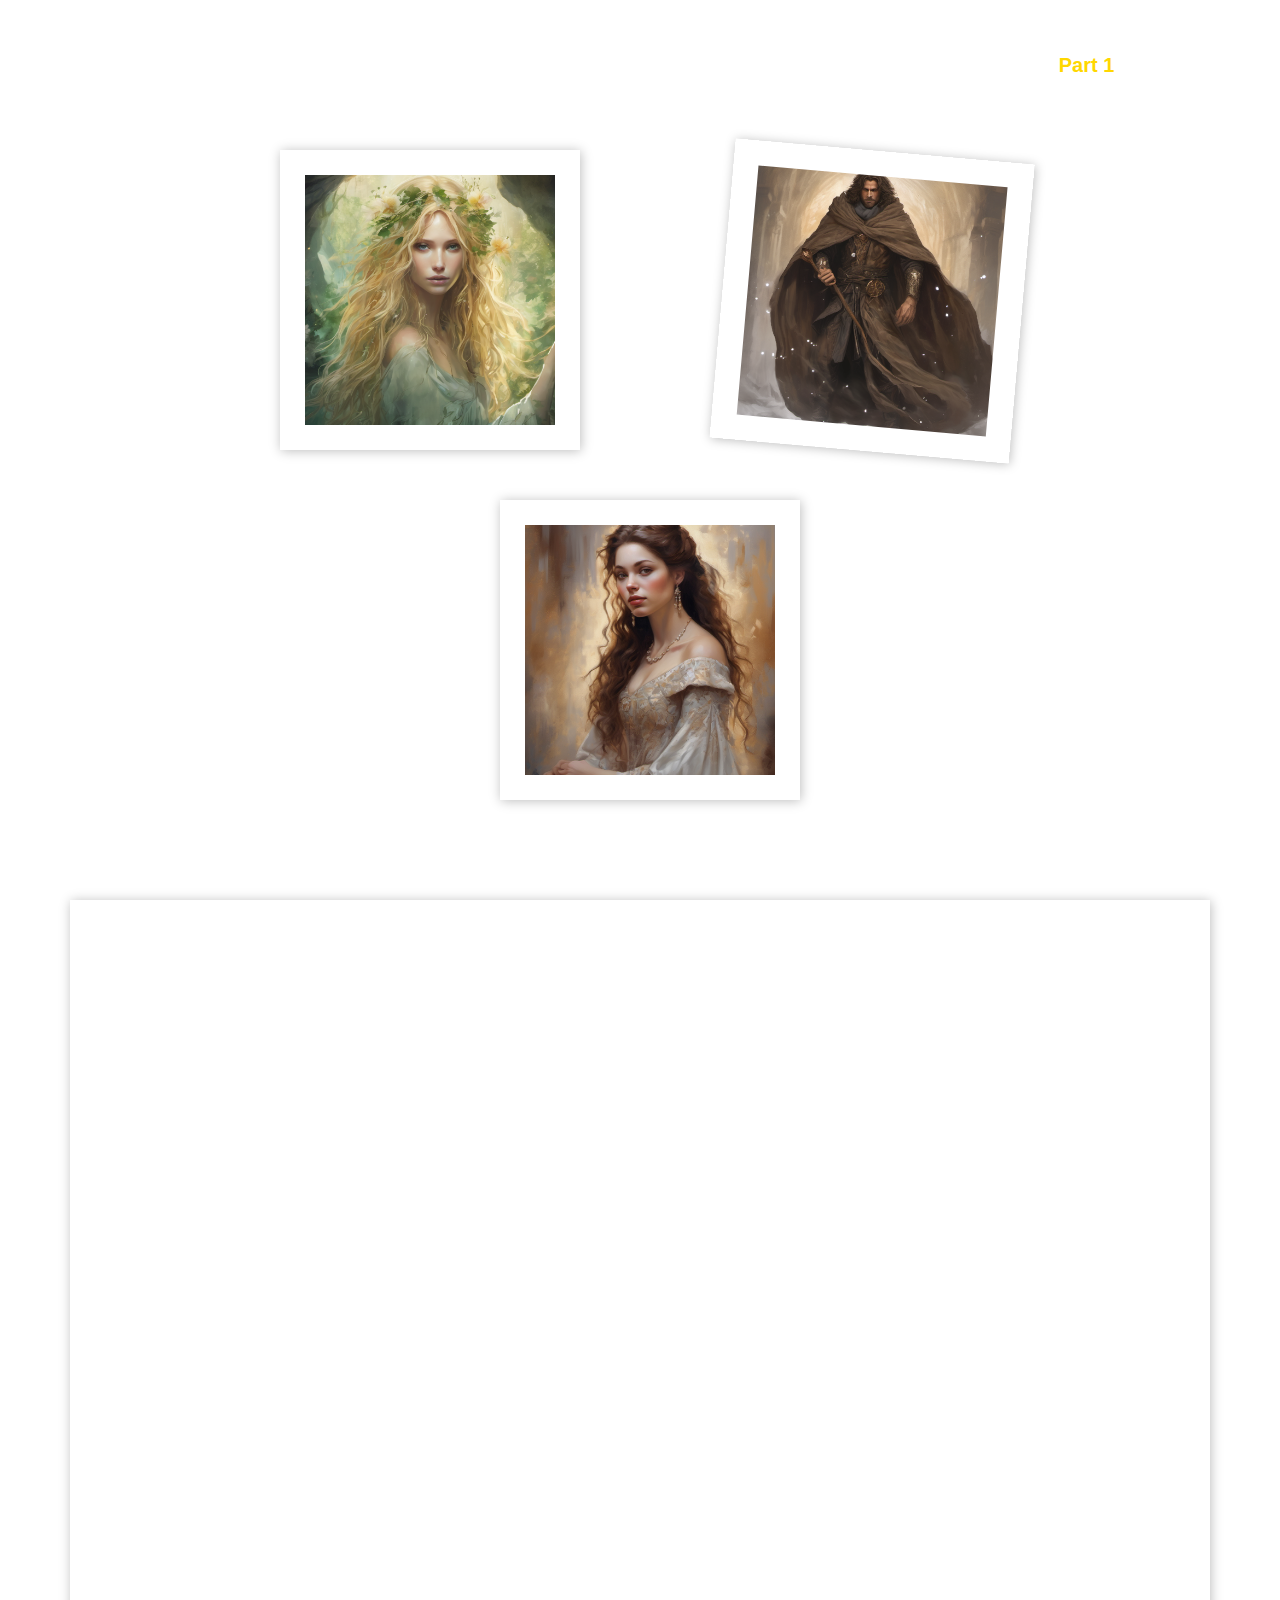
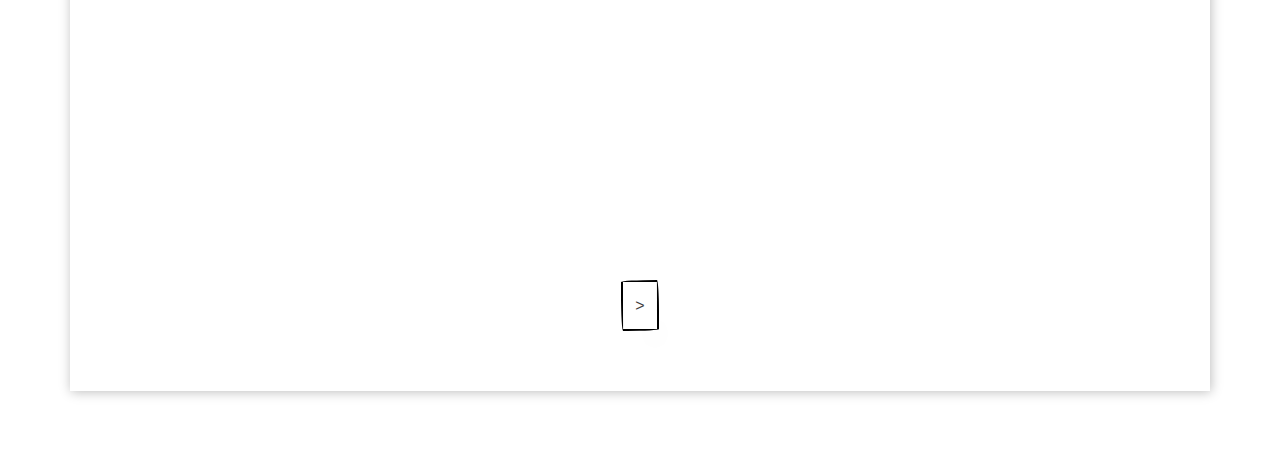
<file: index.html>
<!DOCTYPE html>
<html lang="en">
<head>
    <meta charset="UTF-8">
    <meta name="viewport" content="width=device-width, initial-scale=1.0">
    <title>Homepage</title>
    <link rel="stylesheet" href="styles.css">
</head>
<body>
    <header>
        <div class="header-container">
            <h1 class="header-title">Crystal Whispers</h1>
            <nav>
                <ul>
                    <li><a href="index.html" class="selected"><strong>Part 1</strong></a></li>
                    <li><a href="page2.html">Part 2</a></li>
                    <li><a href="page3.html">Part 3</a></li>
                </ul>
            </nav>            
        </div>
    </header>
    
    <main>
        <div class="container">
            <div class="card">
                <div>
                    <img src="./Images/image(4).png" alt="Image 1" class="image">
                </div>
            </div>
            <div class="card">
                <div>
                    <img src="./Images/image(7).png" alt="Image 2" class="image">
                </div>
            </div>
            <div class="card">
                <div>
                    <img src="./Images/image(14).png" alt="Image 3" class="image">
                </div>
            </div>
        </div>
        
        <article>
            <h2 style="margin: 0px 0px 30px;">Part 1</h2>
            <p>In the heart of an ancient forest, where shafts of sunlight pierce the dense canopy to illuminate the forest floor in a mosaic of golden hues, lies the hidden sanctuary of the Crystal Sanctum. Nestled amidst towering trees and winding pathways, the sanctum is a place of unparalleled beauty and mystic power, its walls adorned with shimmering crystals that catch the light and cast radiant patterns across the ancient stone floor.

                Within the sanctum resides Seraphina, an ethereal spirit of boundless wisdom and grace. For centuries, she has watched over the chamber with solemn vigilance, her presence a beacon of serenity amidst the swirling energies of the crystals. Seraphina's form is as timeless as the gems themselves, her long silver hair cascading like a waterfall of moonlight down her back, her eyes a piercing shade of stormy blue that hold the secrets of centuries past.
                
                On this particular day, as the first light of dawn filters through the trees and bathes the sanctum in a soft, golden glow, Seraphina senses a disturbance in the air. A presence approaches, its aura tinged with curiosity and wonder, drawing ever closer to the sacred chamber.
                
                As the intruder steps into the sanctum, Seraphina's heart quickens with a mixture of curiosity and caution. She watches from her place among the crystals, her eyes fixed on the newcomer as he gazes around the chamber in awe.
                
                The man who stands before her is unlike any she has encountered before. Tall and strong, with tousled brown hair and warm, compassionate eyes, he carries himself with a quiet confidence that belies his humble demeanor. His name is Thorn, a mage on a quest for arcane knowledge, drawn to the sanctum by whispers of ancient power and hidden mysteries.
                
                "Who dares intrude upon the sanctum?" Seraphina's voice echoes through the chamber, its melodic resonance filling the air with a sense of otherworldly presence.
                
                Thorn starts at the sound of her voice, his eyes widening in surprise as he turns to face the source of the sound. "I am Thorn," he replies, his voice steady and respectful. "A seeker of knowledge and a wanderer of realms. I have come in search of the ancient wisdom that resides within these sacred halls."
                
                Seraphina regards Thorn with a mixture of curiosity and wariness. "The secrets of the sanctum are not easily attained, mortal," she replies, her voice tinged with a hint of sadness. "Many have come seeking knowledge, only to be consumed by the darkness that lurks within."
                
                Undeterred by her warning, Thorn meets Seraphina's gaze with unwavering determination. "I fear not the darkness, for I carry within me the light of truth and the courage of conviction," he declares, his words echoing with quiet resolve.
                
                Impressed by Thorn's boldness and sincerity, Seraphina feels a stirring within her ancient soul. In his presence, she senses a connection that transcends the boundaries of time and mortality, a bond forged in the fires of destiny and fueled by the unyielding light of hope.
                
                "Perhaps there is hope yet for one such as you," Seraphina muses, her voice softer now, tinged with a hint of longing. "But know this, mortal: the path you seek is fraught with peril and uncertainty. Are you prepared to face the challenges that lie ahead?"
                
                Thorn nods, his gaze unwavering as he meets Seraphina's eyes. "I am ready," he declares, his voice filled with quiet confidence. "For in the pursuit of knowledge, there is no challenge too great, no obstacle too daunting."
                
                And so, amidst the shimmering crystals of the sanctum, a bond is formed between mortal and spirit, a bond that will shape the destiny of both and set into motion a chain of events that will forever alter the course of their lives.
                
                As Thorn and Seraphina stand together in the heart of the Crystal Sanctum, surrounded by the ancient wisdom of the ages, they embark on a journey that will lead them to the very edge of existence and beyond. And as they walk the path of destiny side by side, they will discover that the greatest mysteries of all are found not in the darkness of the unknown, but in the light of love and the power of the human spirit. As Thorn and Seraphina traverse the depths of the Crystal Sanctum, their bond deepens with each passing moment. They share tales of ancient lore and lost civilizations, their voices echoing through the chamber as they unravel the mysteries of the crystals and the secrets they hold.

                With each new discovery, Thorn finds himself drawn further into Seraphina's world, captivated by her wisdom and grace. He marvels at the beauty of the crystals and the magic they contain, their energies pulsating with a power that resonates deep within his soul.
                
                But as the days turn into weeks, Thorn becomes increasingly aware of the darkness that lurks at the edges of the sanctum. Shadows flicker and dance along the walls, whispering of unseen dangers and forgotten terrors that lie hidden within the depths of the chamber.
                
                Seraphina senses Thorn's growing unease and offers him words of comfort and reassurance. She assures him that he is safe within the sanctum's embrace, protected by the ancient magic that binds her to the crystals and shields them from harm.
                
                Yet despite her assurances, Thorn cannot shake the feeling of foreboding that gnaws at his insides. He knows that danger lurks around every corner, waiting to ensnare him in its grasp and drag him down into the depths of darkness.
                
                And so, with a heavy heart and a determined spirit, Thorn resolves to uncover the truth behind the mysteries of the Crystal Sanctum. He delves deeper into its depths, his senses attuned to the subtle currents of magic that flow through the chamber.
                
                But as Thorn searches for answers, he unwittingly stumbles upon a revelation that will change the course of his destiny forever. Hidden within the heart of the sanctum lies a secret of untold power, a force that threatens to tear apart the very fabric of reality itself.
                
                With newfound determination, Thorn confronts the darkness that lurks within the sanctum, his resolve unshakable as he faces the ultimate test of courage and strength. And as he stands on the brink of oblivion, he knows that only by embracing the light within himself can he hope to overcome the shadows that threaten to consume him.
                
                And so, amidst the shimmering crystals of the sanctum, Thorn's journey continues, his destiny intertwined with that of Seraphina, the guardian spirit who watches over him with unwavering devotion. Together, they will face the challenges that lie ahead, their bond stronger than ever as they embark on a quest that will shape the fate of worlds.</p>
            
                <a href="page2.html"><button class="button-55" role="button">></button></a>
            
            </article>
   
    </main>
</body>
</html>
</file>
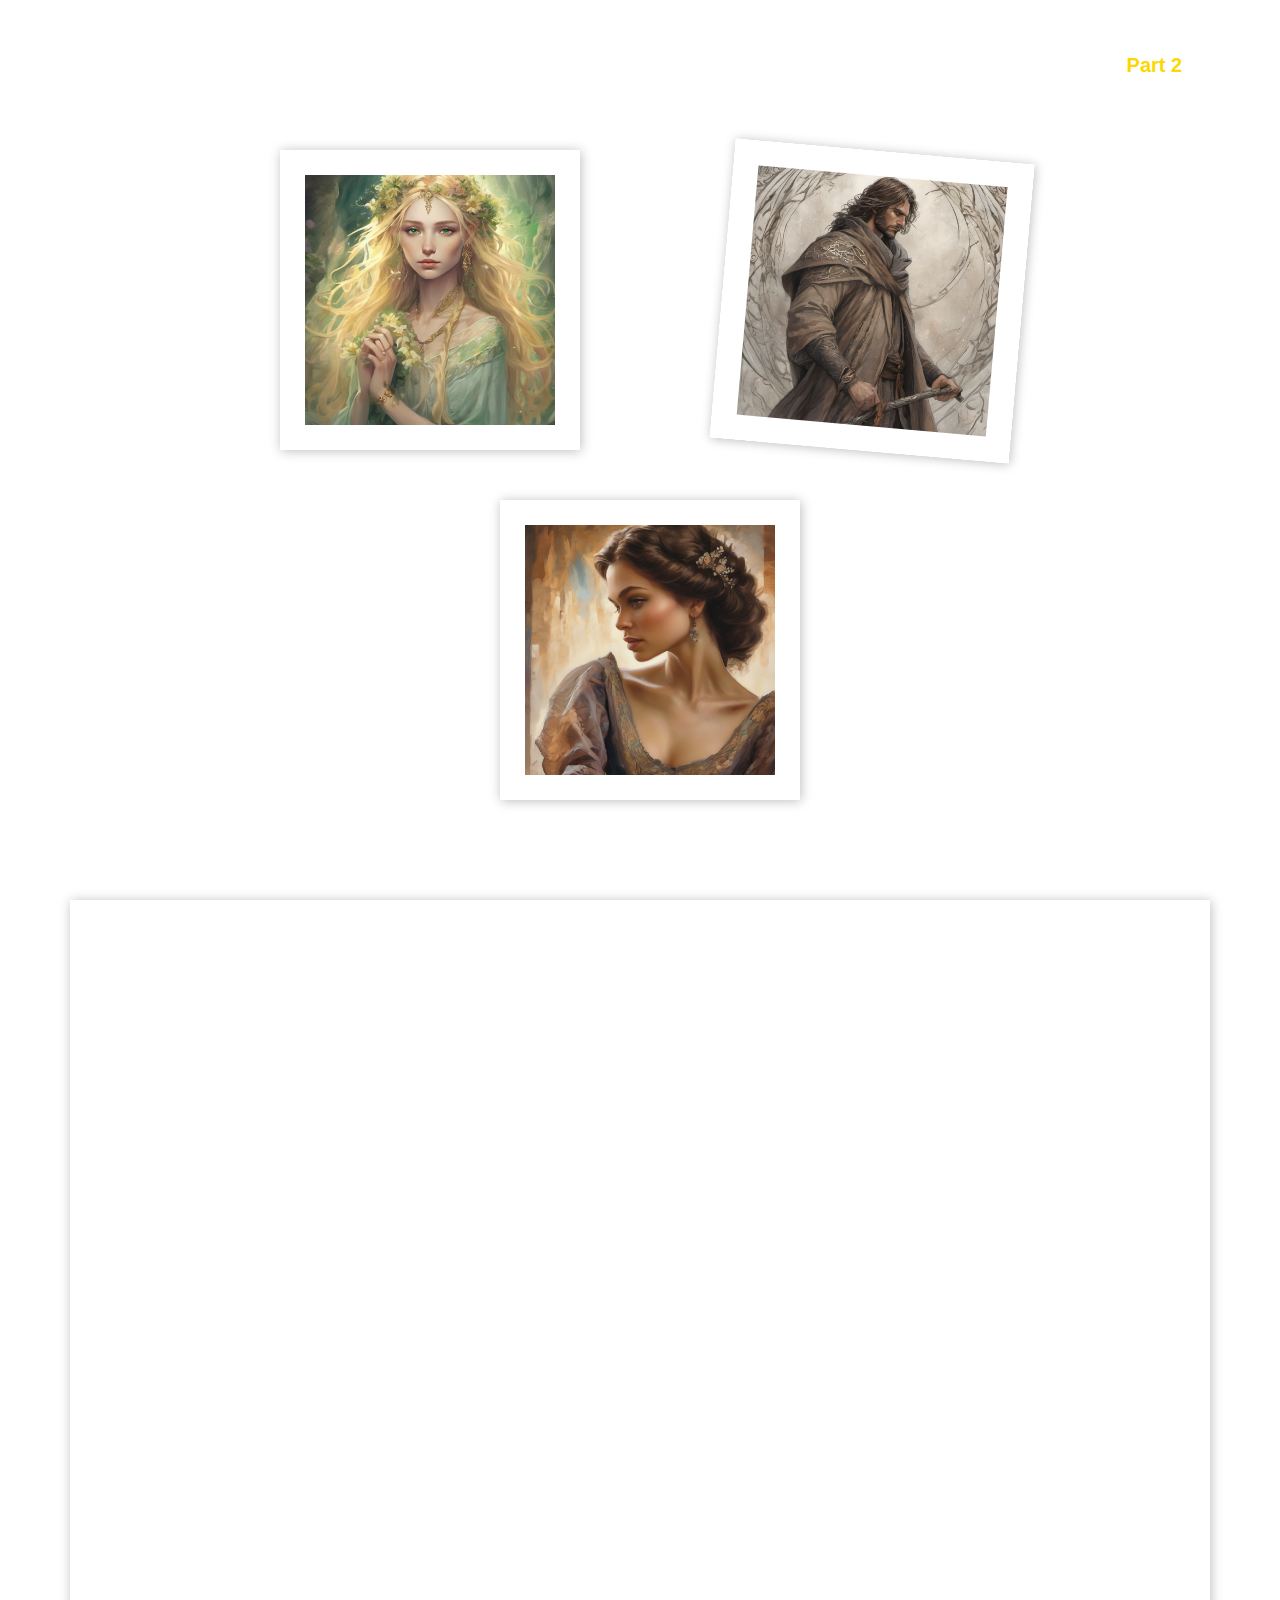
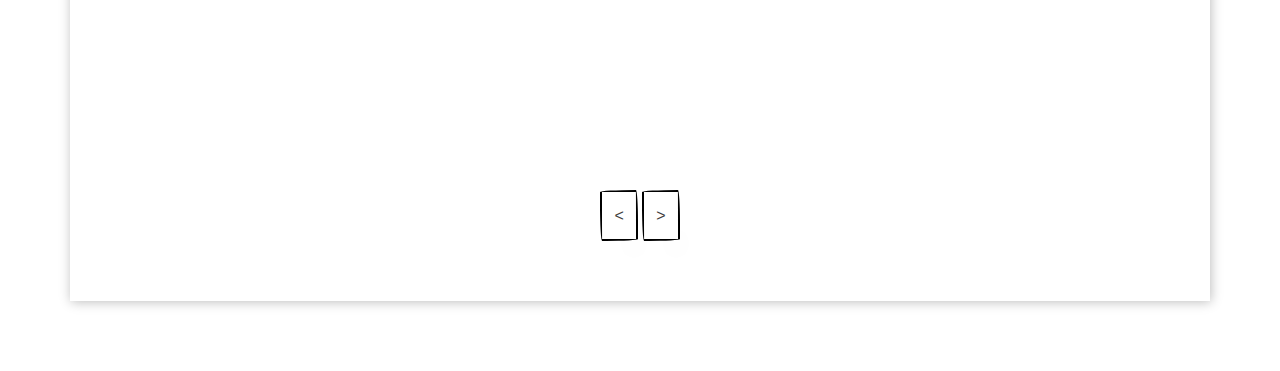
<file: page2.html>
<!DOCTYPE html>
<html lang="en">
<head>
    <meta charset="UTF-8">
    <meta name="viewport" content="width=device-width, initial-scale=1.0">
    <title>Page 2</title>
    <link rel="stylesheet" href="styles.css">
</head>
<body>
    <header>
        <div class="header-container">
            <h1 class="header-title">Crystal Whispers</h1>
            <nav>
                <ul>
                    <li><a href="index.html">Part 1</a></li>
                    <li><a href="page2.html" class="selected"><strong>Part 2</strong></a></li>
                    <li><a href="page3.html">Part 3</a></li>
                </ul>
            </nav>
        </div>
    </header>
    <main>
            <div class="container">
                <div class="card">
                    <div>
                        <img src="./Images/image(5).png" alt="Image 1" class="image">
                    </div>
                </div>
                <div class="card">
                    <div>
                        <img src="./Images/image(8).png" alt="Image 2" class="image">
                    </div>
                </div>
                <div class="card">
                    <div>
                        <img src="./Images/image(13).png" alt="Image 3" class="image">
                    </div>
                </div>
            </div>
    
            <article>
                
            <h2 style="margin: 0px 0px 30px;">Part 2</h2>
            <p>In the heart of the Citadel of Mysteries, Thorn's quest takes on new dimensions as he delves into the ancient secrets and arcane knowledge that lie within its hallowed halls. The citadel stands as a bastion of learning and exploration, its towering spires reaching towards the heavens as if striving to touch the very fabric of reality itself.

                As Thorn steps through the gates of the citadel, he is greeted by a whirlwind of activity. Scholars and mages bustle about, their robes flowing behind them as they hurry to and fro, their minds consumed by the pursuit of knowledge and the mysteries that lie waiting to be unraveled.
                
                Thorn's eyes widen in wonder as he takes in the sights and sounds of the citadel, his senses overwhelmed by the sheer magnitude of its splendor. Everywhere he looks, he sees books and scrolls stacked high upon shelves, their pages filled with the wisdom of ages past.
                
                But amidst the chaos and confusion, Thorn senses a presence unlike any he has encountered before. A woman stands before him, her brown hair cascading in waves around her shoulders, her eyes alight with intelligence and curiosity. Her name is Lysandra, a sorceress of humble origins who has risen to prominence within the citadel's esteemed ranks.
                
                As Thorn gazes upon Lysandra, he feels a spark ignite within his soul, a flicker of recognition that speaks of a connection forged in the fires of destiny. He knows not why, but he feels drawn to her, compelled by forces beyond his comprehension to seek her out and discover the truth that lies hidden within her enigmatic gaze.
                
                And so, amidst the swirling currents of magic that permeate the citadel's halls, Thorn and Lysandra's paths converge, their destinies intertwined in ways they cannot yet fathom.
                
                As they spend time together, Thorn finds himself captivated by Lysandra's intellect and charm. They share long conversations into the night, their minds ablaze with the wonders of the cosmos and the mysteries of the arcane. And with each passing day, Thorn's feelings for Lysandra deepen, his heart overflowing with a love he never thought possible.
                
                But amidst the burgeoning romance, a shadow looms on the horizon. Seraphina, the guardian spirit of the Crystal Sanctum, watches from afar, her heart heavy with jealousy and despair. She sees the bond that has formed between Thorn and Lysandra, and she knows that she cannot allow it to flourish unchecked.
                
                And so, with a heavy heart and a sense of impending doom, Seraphina begins to weave a web of darkness and deception, determined to protect Thorn from the dangers that lurk within the citadel's walls.
                
                But as Seraphina's machinations unfold, Thorn finds himself torn between his loyalty to the guardian spirit who has watched over him for so long and his burgeoning feelings for Lysandra, the woman who has captured his heart.
                
                And as the citadel's secrets begin to unravel, Thorn and Lysandra find themselves thrust into a world of danger and intrigue, where nothing is as it seems and trust is a fleeting commodity.
                
                But amidst the chaos and confusion, one thing remains constant: their love for each other, a beacon of light in a world consumed by darkness. And as they stand together, hand in hand, they know that no matter what trials may come their way, they will face them together, united in heart and soul.
                As Thorn and Lysandra explore the depths of the citadel, they uncover ancient tomes and artifacts that speak of a forgotten age, their minds alight with the possibilities that lie within. They pore over scrolls and manuscripts, their fingers tracing the intricate symbols and sigils that adorn the pages, their hearts filled with a sense of wonder and awe.

                But amidst the scholarly pursuits, a darkness begins to stir within the citadel's walls. Strange occurrences plague the halls, with whispers of malevolent forces at work and shadowy figures lurking in the shadows.
                
                Thorn and Lysandra find themselves drawn into the midst of the chaos, their quest for knowledge leading them into ever-deeper mysteries and dangers. They confront ancient guardians and arcane traps, their courage and determination tested to the limits as they navigate the treacherous paths that lie before them.
                
                Yet through it all, their bond only grows stronger, their trust in each other unwavering in the face of adversity. Together, they face the challenges that lie ahead, their minds and hearts united in a quest for truth and understanding.
                
                But as they delve deeper into the citadel's secrets, they come to realize that they are not alone in their search. A shadowy figure stalks their every move, its presence a harbinger of doom and despair.
                
                Seraphina, consumed by jealousy and rage, watches from afar as Thorn and Lysandra grow closer with each passing day. She sees the love that blossoms between them, and she knows that she cannot allow it to flourish unchecked.
                
                And so, with a heavy heart and a sense of righteous fury, Seraphina sets out to confront the interlopers who threaten to disrupt the delicate balance of the citadel. She weaves spells of darkness and deceit, her every move calculated to drive Thorn and Lysandra apart.
                
                But as Seraphina's machinations reach their climax, Thorn and Lysandra stand united against the forces arrayed against them. With courage and determination, they face their greatest challenge yet, their love for each other serving as a beacon of light in the darkness.
                
                And as the citadel's secrets are laid bare and the truth is revealed, Thorn and Lysandra emerge victorious, their bond stronger than ever before. Together, they stand as champions of light and love, their hearts entwined for all eternity.
                
                And so, amidst the swirling energies of the citadel, Thorn and Lysandra's journey continues, their destinies forever intertwined in a tale of magic, mystery, and undying devotion.
            </p>
        
            <a href="index.html"><button class="button-55" role="button"><</button></a>
            <a href="page3.html"><button class="button-55" role="button">></button></a>

        </article>   
    </main>
</body>
</html>
</file>
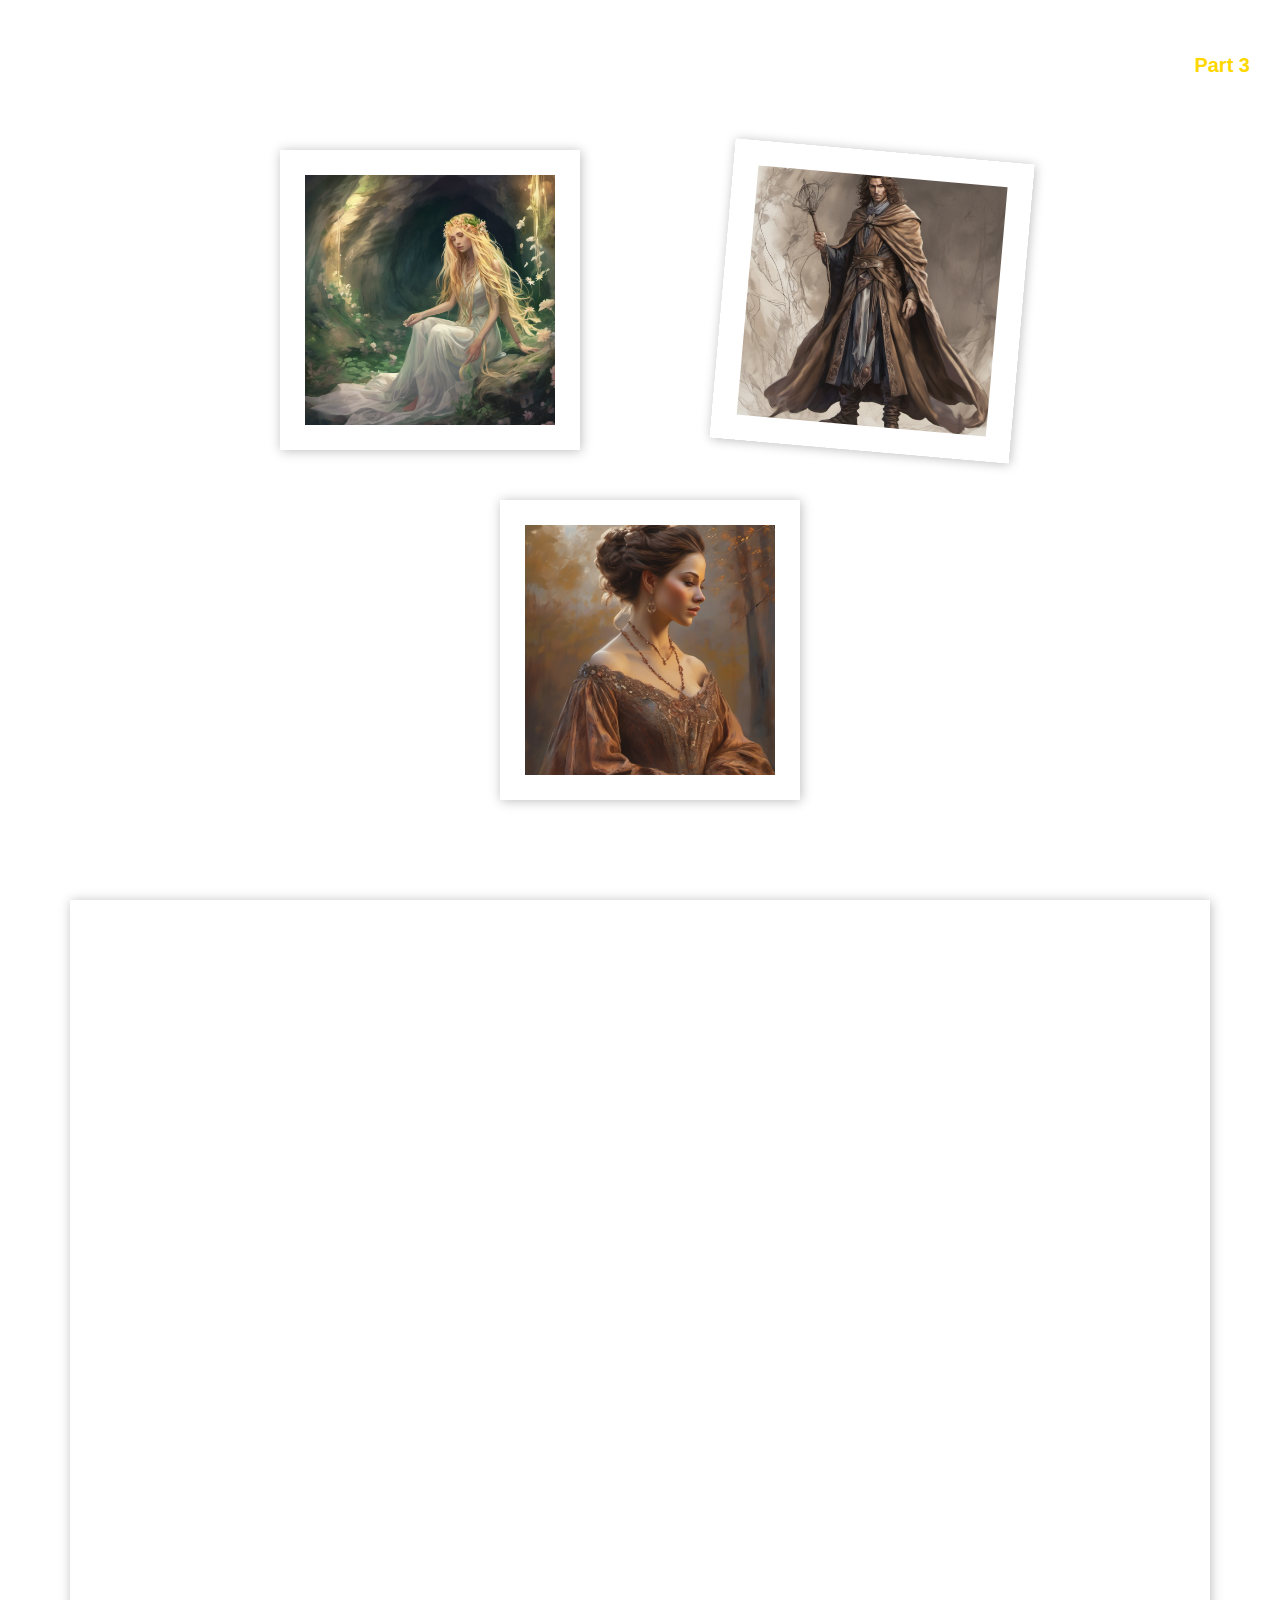
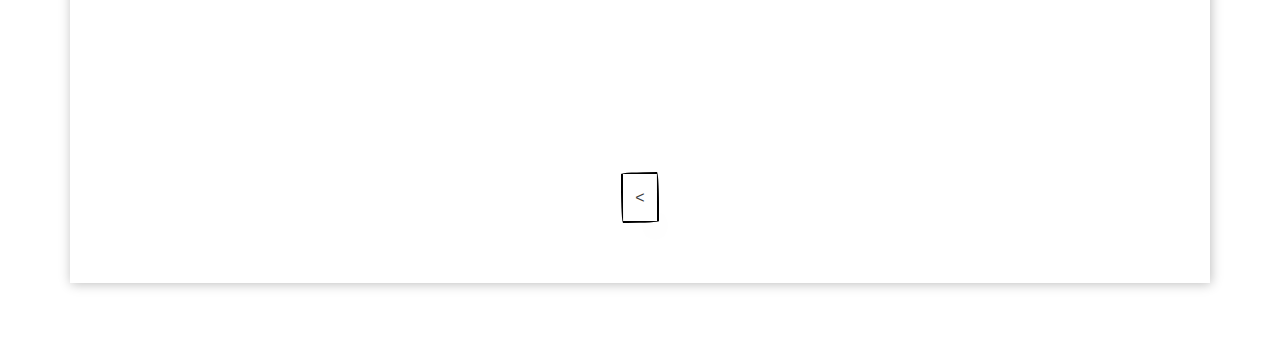
<file: page3.html>
<!DOCTYPE html>
<html lang="en">
<head>
    <meta charset="UTF-8">
    <meta name="viewport" content="width=device-width, initial-scale=1.0">
    <title>Page 3</title>
    <link rel="stylesheet" href="styles.css">
</head>
<body>
    <header>
        <div class="header-container">
            <h1 class="header-title">Crystal Whispers</h1>
            <nav>
                <ul>
                    <li><a href="index.html">Part 1</a></li>
                    <li><a href="page2.html">Part 2</a></li>
                    <li><a href="page3.html" class="selected"><strong>Part 3</strong></a></li>
                </ul>
            </nav>
        </div>
    </header>
    <main>
        <div class="container">
            <div class="card">
                <div>
                    <img src="./Images/image(3).png" alt="Image 1" class="image">
                </div>
            </div>
            <div class="card">
                <div>
                    <img src="./Images/image(10).png" alt="Image 2" class="image">
                </div>
            </div>
            <div class="card">
                <div>
                    <img src="./Images/image(12).png" alt="Image 3" class="image">
                </div>
            </div>
        </div>
        

        <article>
            <h2 style="margin: 0px 0px 30px;">Part 3</h2>
            <p>As Thorn and Lysandra delve deeper into the mysteries of the Citadel of Mysteries, they encounter challenges that test not only their intellect but also their courage and resolve. They navigate through ancient chambers filled with arcane traps and puzzles, each one designed to guard the secrets hidden within the citadel's walls.

                Their journey takes them through corridors lined with towering statues and illuminated by mystical torches that flicker with an otherworldly light. They decipher cryptic inscriptions etched into the stone, unraveling the clues that will lead them closer to the heart of the citadel's power.
                
                But as they press forward, they cannot shake the feeling of being watched. Shadows dance along the walls, and strange whispers echo through the halls, causing goosebumps to rise on their skin.
                
                Thorn and Lysandra exchange wary glances, their senses alert to the presence of unseen dangers lurking in the darkness. They steel themselves against the unknown, drawing strength from each other as they face the challenges that lie ahead.
                
                Their quest leads them to the Chamber of Sorrows, a place steeped in legend and shrouded in mystery. Here, they must confront the guardian of the citadel, a powerful being of ancient origin whose motives remain unknown.
                
                With hearts pounding and hands clenched tight, Thorn and Lysandra step into the chamber, their eyes scanning the shadows for any sign of movement. They stand side by side, ready to face whatever trials await them.
                
                Suddenly, the air shimmers with magic, and a figure materializes before them, its form ethereal and otherworldly. It speaks in a voice that echoes through the chamber, its words laden with power and authority.
                
                "Who dares trespass upon my domain?" the guardian intones, its eyes flashing with a mixture of curiosity and disdain. "What business have you here, mortals, in the halls of the Citadel of Mysteries?"
                
                Thorn steps forward, his voice steady despite the tremor in his heart. "We seek knowledge," he declares, his words echoing through the chamber. "We seek the truth that lies hidden within these walls, and we will not be deterred by threats or intimidation."
                
                The guardian regards Thorn and Lysandra with a mixture of surprise and admiration. "You are brave, mortal," it says, its voice softer now, tinged with respect. "Few have dared to challenge the mysteries of the citadel, and even fewer have emerged unscathed."
                
                Thorn and Lysandra exchange a glance, their eyes shining with determination. They know that the path ahead will not be easy, but they are prepared to face whatever challenges await them. With hearts united and spirits unyielding, they step forward to meet their destiny, ready to unlock the secrets of the Citadel of Mysteries and uncover the truth that lies hidden within its ancient halls.
                As Thorn and Lysandra emerge from the depths of the Citadel of Mysteries, they carry with them the knowledge and wisdom they have gained through their trials and tribulations. Their bond has been tested and strengthened by the challenges they have faced, and they stand united against whatever may come their way.

                But as they step out into the sunlight, they are greeted by a sight that fills them with dread. Seraphina, the guardian spirit of the Crystal Sanctum, stands before them, her eyes blazing with fury and resentment.
                
                "You dare defy me, mortal?" Seraphina's voice echoes through the air, its power sending shivers down Thorn and Lysandra's spines. "You dare challenge the will of the guardian spirit?"
                
                Thorn steps forward, his gaze unwavering as he meets Seraphina's eyes. "We seek only the truth," he declares, his voice firm and resolute. "We seek to uncover the mysteries of the citadel and unlock the secrets that lie hidden within its walls. We mean you no harm, Seraphina, but we cannot allow you to stand in our way."
                
                Seraphina's eyes narrow, and she raises her hand, summoning a swirling vortex of dark energy that crackles with malevolent power. "You will regret this, mortal," she snarls, her voice laced with venom. "You will regret the day you crossed paths with Seraphina, guardian of the Crystal Sanctum."
                
                With a flick of her wrist, Seraphina unleashes the full force of her wrath upon Thorn and Lysandra, the dark energy enveloping them in a maelstrom of pain and anguish. They cry out in agony as the shadows consume them, their minds clouded by the darkness that threatens to consume their very souls.
                
                But even as they struggle against the overwhelming power of Seraphina's magic, Thorn and Lysandra refuse to give up hope. They draw strength from each other, their love serving as a beacon of light in the midst of the darkness.
                
                With a final surge of determination, Thorn reaches out to Lysandra, their fingers intertwining as they channel their combined energy into a powerful burst of light. The darkness recoils before them, unable to withstand the purity of their love and the strength of their resolve.
                
                And as the shadows dissipate and the light returns to the world, Thorn and Lysandra stand victorious, their hearts united and their bond unbreakable. Seraphina, defeated and powerless, slinks away into the depths of the forest, her rage tempered by the knowledge that she has been bested by mortals.
                
                With the threat of Seraphina vanquished, Thorn and Lysandra turn their gaze to the horizon, their hearts filled with hope and determination. They know that their journey is far from over, but they face the future together, ready to confront whatever challenges may come their way.
                
                And as they set out on their next adventure, they do so with the knowledge that love is the most powerful magic of all, capable of overcoming even the darkest of shadows and lighting the way to a brighter tomorrow.</p>
                
                <a href="page2.html"><button class="button-55" role="button"><</button></a>
            </article>
     
    </main>
</body>
</html>
</file>
<file: styles.css>
body {
  background-image: url(https://images.rawpixel.com/image_800/cHJpdmF0ZS9sci9pbWFnZXMvd2Vic2l0ZS8yMDIzLTEwL3Jhd3BpeGVsb2ZmaWNlMThfcGhvdG9fb2ZfYV9mYW50YXN5X21lZGlhdmFsX21hZ2ljYWxfZm9yZXN0X2F0X19jZmVlOTM3ZS0wMWRhLTRiMjYtYjhlOS01OGY0NTY4MTNmMzRfMS5qcGc.jpg);
  background-size: cover; 
  background-repeat: no-repeat;
  font-family: Arial, sans-serif;
  margin: 0;
  padding: 0;
}

header {
  padding: 20px;
  text-align: center;
}

.header-container {
  display: flex;
  justify-content: space-between;
  align-items: center;
}

.selected {
  color: #ffd700; /* Yellow text */
}

.header-title {
  color: #fff; /* White text */
  font-size: 36px;
  text-shadow: 2px 2px 4px rgba(255, 255, 255, 0.5); /* Soft glow effect */
}

nav ul {
  list-style-type: none;
  padding: 0;
}

nav ul li {
  display: inline;
  margin-right: 10px;
}

nav ul li a {
  color: #fff; /* White links */
  text-decoration: none;
  font-size: 20px;
  transition: color 0.3s ease;
}

nav ul li a:hover {
  color: #ffd700; /* Golden hover effect */
}

main {
  padding: 20px;
}

article {
  margin: 50px;
  background: rgb(255 255 255 / 30%);
  text-align: center;
  box-shadow: 1px 1px 11px #bdbdbd, -1px -1px 11px #ffffff;
  color: white;
  padding: 60px;
}

.image-gallery {
  display: flex;
  justify-content: space-around;
  flex-wrap: wrap;
}

.image-gallery img {
  width: 30%;
  margin-bottom: 20px;
}

.container {
  display: flex;
  justify-content: center;
  align-items: center;
  flex-wrap: wrap;
}

.container .card {
  position: relative;
  width: 280px;
  height: 350px;
  margin: 0px 80px;
}

.container .card:nth-of-type(2) {
  transform: rotate(5deg);
}

.container .card .image {
  position: relative;
  width: 100%;
  height: 100%;
  background-size: cover;
  transform: translate(10px, 10px);
}

.container .card:before {
  content: "";
  position: absolute;
  top: 0;
  left: 0;
  width: 250px;
  height: 250px;
  border: 25px solid #fff;
  z-index: 1;
  background: linear-gradient(145deg, #ffffff, #e6e6e6);
  box-shadow: 1px 1px 11px #bdbdbd, -1px -1px 11px #ffffff;
  background: transparent;
}

.container .card:nth-of-type(1)::before {
  filter: url(#wavy1);
}

.container .card:nth-of-type(2)::before {
  filter: url(#wavy2);
}

.container .card:nth-of-type(3)::before {
  filter: url(#wavy3);
}

svg {
  width: 0;
  height: 0;
}

.container .card .info {
  position: absolute;
  top: 0;
  left: 0;
  width: 100%;
  height: 100%;
  padding: 50px 30px 30px 30px;
  transform: translate(10px, 10px);
  text-align: center;
  background-color: rgba(0, 0, 0, 0.5);
  color: #fff;
  line-height: 1.4;
  font-size: 20px;
  opacity: 0;
  transition-duration: 1s;
}

.container .card:hover .info {
  opacity: 1;
}

.glow_item {
  padding: 50px 50px 50px 50px;
  -moz-box-shadow: 0px 0px 300px 3px rgba(19, 20, 20, 0.9);
  box-shadow: 0px 0px 300px 3px rgba(19,20,20,0.9);
}

/* CSS */
.button-55 {
  align-self: center;
  background-color: #fff;
  background-image: none;
  background-position: 0 90%;
  background-repeat: repeat no-repeat;
  background-size: 4px 3px;
  border-radius: 15px 225px 255px 15px 15px 255px 225px 15px;
  border-style: solid;
  border-width: 2px;
  box-shadow: rgba(0, 0, 0, .2) 15px 28px 25px -18px;
  box-sizing: border-box;
  color: #41403e;
  cursor: pointer;
  display: inline-block;
  font-family: Neucha, sans-serif;
  font-size: 1rem;
  line-height: 23px;
  outline: none;
  padding: .75rem;
  text-decoration: none;
  transition: all 235ms ease-in-out;
  border-bottom-left-radius: 15px 255px;
  border-bottom-right-radius: 225px 15px;
  border-top-left-radius: 255px 15px;
  border-top-right-radius: 15px 225px;
  user-select: none;
  -webkit-user-select: none;
  touch-action: manipulation;
}

.button-55:hover {
  box-shadow: rgba(0, 0, 0, .3) 2px 8px 8px -5px;
  transform: translate3d(0, 2px, 0);
}

.button-55:focus {
  box-shadow: rgba(0, 0, 0, .3) 2px 8px 4px -6px;
}
</file>
